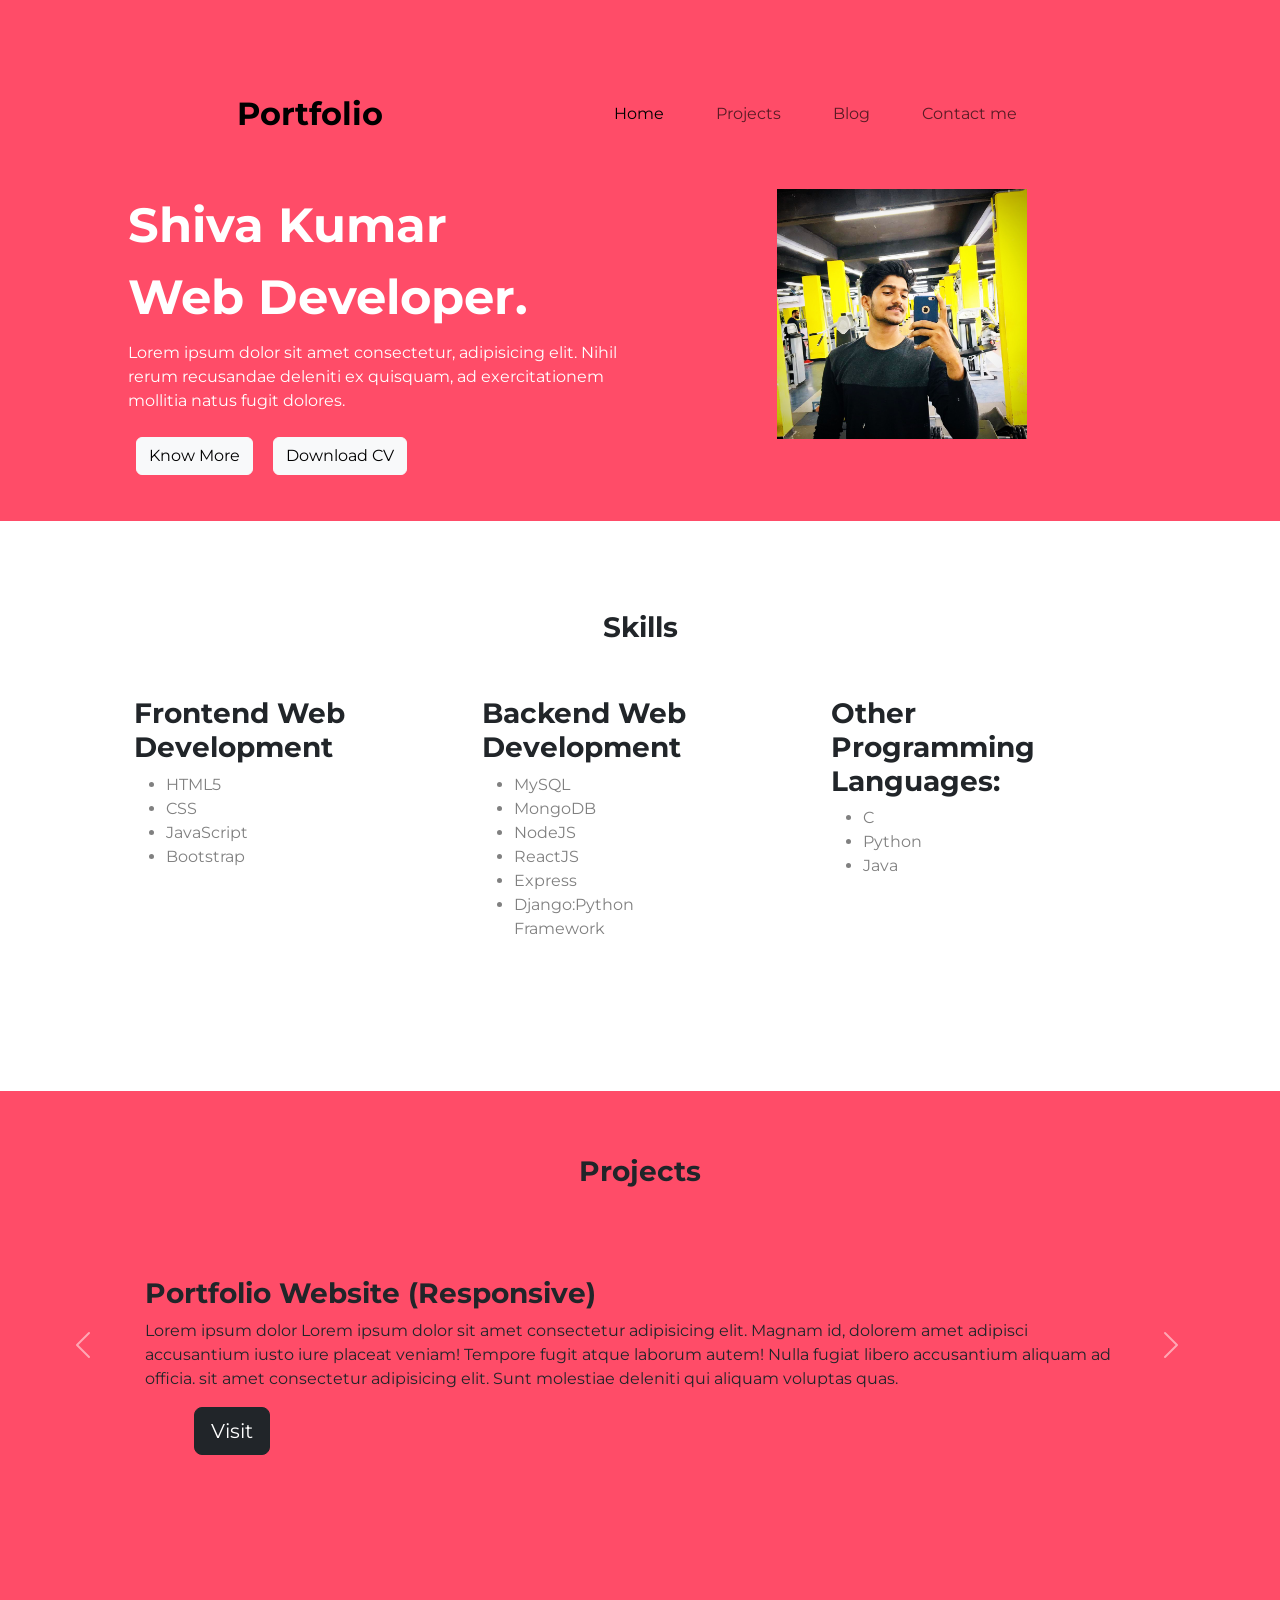
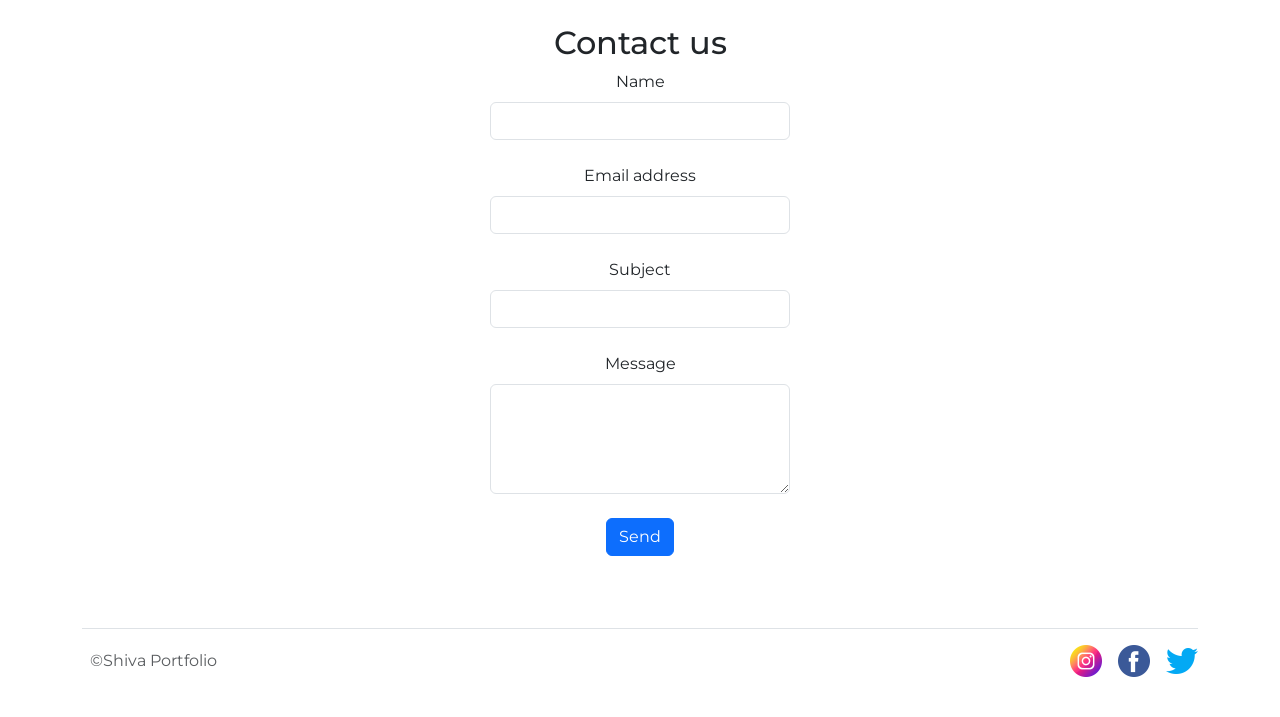
<file: cv.html>
<!DOCTYPE html>
<html lang="en">

<head>
  <meta charset="UTF-8">
  <meta http-equiv="X-UA-Compatible" content="IE=edge">
  <meta name="viewport" content="width=device-width, initial-scale=1.0">
  <title>Portfolio</title>
  <!-- link of bootstrap -->
  <link href="https://cdn.jsdelivr.net/npm/bootstrap@5.2.2/dist/css/bootstrap.min.css" rel="stylesheet"
    integrity="sha384-Zenh87qX5JnK2Jl0vWa8Ck2rdkQ2Bzep5IDxbcnCeuOxjzrPF/et3URy9Bv1WTRi" crossorigin="anonymous">
  <!-- link of css files -->
  <link rel="stylesheet" href="style.css">
  <!-- link of google fonts -->
  <link rel="preconnect" href="https://fonts.googleapis.com">
  <link rel="preconnect" href="https://fonts.gstatic.com" crossorigin>
  <link href="https://fonts.googleapis.com/css2?family=Montserrat:wght@500&display=swap" rel="stylesheet">
  <!-- favicon  -->
  <link rel="icon" href="favicon.ico">
</head>

<body>
  <!-- navbar section -->
  <div id="tittle">
    <div class="container-fluid">
      <nav class="navbar m-2 navbar-light navbar-expand-lg ">
        <div class="container-fluid">
          <a class="navbar-brand" href="#"> Portfolio</a>
          <button class="navbar-toggler" type="button" data-bs-toggle="collapse" data-bs-target="#navbarNav"
            aria-controls="navbarNav" aria-expanded="false" aria-label="Toggle navigation">
            <span class="navbar-toggler-icon"></span>
          </button>
          <div class="collapse navbar-collapse" id="navbarNav">
            <ul class="navbar-nav ms-auto ">
              <li class="nav-item">
                <a class="nav-link active" aria-current="page" href="#">Home</a>
              </li>
              <li class="nav-item">
                <a class="nav-link" href="#projects-examples">Projects</a>
              </li>
              <li class="nav-item">
                <a class="nav-link" target="_blank" href="https://www.instagram.com/_chanti26_/">Blog</a>
              </li>
              <li class="nav-item">
                <a class="nav-link" href="mailto:shivakumarchanti12@gmail.com">Contact me</a>
              </li>
            </ul>
          </div>
        </div>
      </nav>
      <div class="section1">
        <div class="row ">
          <div class=" w-50 col-lg-6 col-md-12 col-sm-12 m-auto section1  ">
            <h1>Shiva Kumar <br>
              Web Developer. </h1>
            <p>Lorem ipsum dolor sit amet consectetur, adipisicing elit. Nihil rerum recusandae deleniti ex quisquam, ad
              exercitationem mollitia natus fugit dolores.</p>
            <!-- <button type="button" class="m-2 btn btn-dark"> Know More</button> -->
            <a href="#Skills" class="m-2 btn btn-light">Know More</a>
            <a href="shiva-cv.png" class="m-2 btn btn-light" download="shiva-kumar-cv">Download CV</a>
          </div>
          <div class="col-lg-6 col-md 12  col-sm-12 image-margin  ">
            <img class="w-50 m-auto" src="/pfimg1.jpg" alt="Profile-image" srcset="">
          </div>
        </div>
      </div>

    </div>
  </div>

  <!-- skills section -->

  <section id="Skills">
    <div class="row ">
      <h3 style="text-align: center;">Skills</h3>
      <div class="skill-box col-lg-3 ">
        <h3>Frontend Web Development</h3>
        <ul>
          <li>
            HTML5
          </li>
          <li>
            CSS
          </li>
          <li>
            JavaScript
          </li>
          <li>
            Bootstrap
          </li>
        </ul>
      </div>
      <div class="skill-box col-lg-3">
        <h3>Backend Web Development</h3>
        <ul>
          <li>
            MySQL
          </li>
          <li>
            MongoDB
          </li>
          <li>
            NodeJS
          </li>
          <li>
            ReactJS
          </li>
          <li>
            Express
          </li>
          <li>
            Django:Python Framework
          </li>
        </ul>
      </div>
      <div class="skill-box col-lg-3">
        <h3>Other Programming Languages:</h3>
        <ul>
          <li>
            C
          </li>
          <li>
            Python
          </li>
          <li>
            Java
          </li>

        </ul>
      </div>
    </div>
  </section>

  <!-- projects section -->

  <div id="projects-examples" class=" carousel slide" data-bs-ride="carousel">
    
    <div class="carousel-inner">
      <h3 style="text-align: center; font-weight: bold;">Projects</h3> 
      <div class="carousel-item active">
        <div class="project-list col-lg-4">
          <h3>Portfolio Website (Responsive)</h3>
          <p>Lorem ipsum dolor  Lorem ipsum dolor sit amet consectetur adipisicing elit. Magnam id, dolorem amet adipisci accusantium iusto iure placeat veniam! Tempore fugit atque laborum autem! Nulla fugiat libero accusantium aliquam ad officia. sit amet consectetur adipisicing elit. Sunt molestiae deleniti qui aliquam voluptas quas.</p>
          <a href="https://shivakumar2608.github.io/portfolio/#" role="button" target="_blank" class="btn btn-lg btn-dark project-btn ">Visit</a>
          
        </div>
        
      </div>
      <div class="carousel-item">
        <div class="project-list col-lg-4">
          <h3>Movie Booking System Dynamic website</h3>
          <p>Lorem ipsum dolor, lorem30
            Lorem ipsum, dolor sit amet consectetur adipisicing elit. Odit recusandae nemo magnam quis eaque eum sapiente, velit illum facere vel, quia enim tempore eligendi cum voluptates nihil omnis ullam dolor! sit amet consectetur adipisicing elit. Perferendis aliquid similique necessitatibus sint nisi!</p>
            <a href="https://shivakumar2608.github.io/portfolio/#" role="button" target="_blank" class="btn btn-lg btn-dark project-btn ">Visit</a>
        </div>
       
      </div>
      <div class="carousel-item">
        <div class="project-list col-lg-4">
          <h3>Gym Fitness Website</h3>
          <p>Lorem ipsum Lorem ipsum dolor sit amet consectetur adipisicing elit. Quia, at magnam quis nemo dolor soluta assumenda? Quae quasi veritatis reprehenderit unde! Assumenda sunt dignissimos eveniet animi labore. Eos, explicabo repellendus. dolor, sit amet consectetur adipisicing elit. Perferendis aliquid similique necessitatibus sint nisi!</p>
          <a href="https://shivafitness.000webhostapp.com/Shiva_fitness.php" role="button" target="_blank" class="btn btn-dark btn-lg project-btn">Visit</a>
        </div>
        
      </div>
    </div>
    <button class="carousel-control-prev carousel-btn" type="button" data-bs-target="#projects-examples" data-bs-slide="prev">
      <span class="carousel-control-prev-icon" aria-hidden="true"></span>
      <span class="visually-hidden">Previous</span>
    </button>
    <button class="carousel-control-next carousel-btn" type="button" data-bs-target="#projects-examples" data-bs-slide="next">
      <span class="carousel-control-next-icon" aria-hidden="true"></span>
      <span class="visually-hidden">Next</span>
    </button>
  </div>

<!-- contact form section -->

<section class="w-100 p-4 d-flex  pb-4">
  <form id="contact-form" action="contact-form.php" method="post" class="text-center" style="width: 100%; margin: auto; max-width: 300px">
    <h2>Contact us</h2>

    <!-- Name input -->
    <div class="form-outline  mb-4">
      <label class="form-label" for="name" style="margin-left: 0px;">Name</label>
      <input type="text" id="name" name="name" class="form-control">
    <div class="form-notch"><div class="form-notch-leading" style="width: 9px;"></div><div class="form-notch-middle" style="width: 42.4px;"></div><div class="form-notch-trailing"></div></div></div>

    <!-- Email input -->
    <div class="form-outline mb-4">
      <label class="form-label" for="email" style="margin-left: 0px;">Email address</label>
      <input type="email" id="email" name="email" class="form-control">
    <div class="form-notch"><div class="form-notch-leading" style="width: 9px;"></div><div class="form-notch-middle" style="width: 88.8px;"></div><div class="form-notch-trailing"></div></div></div>

    <!-- Subject input -->
    <div class="form-outline mb-4">
      <label class="form-label" for="subject" style="margin-left: 0px;">Subject</label>
      <input type="text" id="subject" name="subject" class="form-control">
    <div class="form-notch"><div class="form-notch-leading" style="width: 9px;"></div><div class="form-notch-middle" style="width: 50.4px;"></div><div class="form-notch-trailing"></div></div></div>

    <!-- Message input -->
    <div class="form-outline mb-4">
      <label class="form-label" for="message" style="margin-left: 0px;">Message</label>
      <textarea class="form-control" id="message" name="message" rows="4"></textarea>
    <div class="form-notch"><div class="form-notch-leading" style="width: 9px;"></div><div class="form-notch-middle" style="width: 60px;"></div><div class="form-notch-trailing"></div></div></div>

    <!-- Submit button -->
    <button class="btn btn-primary btn-block mb-4">Send</button>
  </form>
</section>

<!-- footer section  -->
<div class="container footer">
  <footer class="d-flex flex-wrap justify-content-between align-items-center py-3 my-4 border-top">
    <div class="col-md-4 d-flex align-items-center">
      <a href="/" class="mb-3 me-2 mb-md-0 text-muted text-decoration-none lh-1">
        
      </a>
      <span class="text-muted footer-color">©Shiva Portfolio</span>
    </div>

    <ul class="nav col-md-4 justify-content-end list-unstyled d-flex">
      <li class="ms-3"><a class="text-muted" href="https://www.instagram.com/_chanti26_/" target="_blank"> <img  class="footer-img" src="instagram.png" alt="" srcset=""> </a></li>
      <li class="ms-3"><a class="text-muted" href="https://www.facebook.com/chanti3929"><img  class="footer-img" src="facebook.png" alt="" srcset=""> </a></li>
      <li class="ms-3"><a class="text-muted" href="#"> <img  class="footer-img" src="twitter.png" alt="" srcset=""> </a></li>
    </ul>
  </footer>
</div>
  <script src="https://cdn.jsdelivr.net/npm/bootstrap@5.2.2/dist/js/bootstrap.bundle.min.js"
    integrity="sha384-OERcA2EqjJCMA+/3y+gxIOqMEjwtxJY7qPCqsdltbNJuaOe923+mo//f6V8Qbsw3"
    crossorigin="anonymous"></script>

</body>

</html>
</file>
<file: style.css>
body{
    font-family: 'Montserrat', sans-serif;

}

#tittle{
    background-color: #ff4c68;
    color: white;    
}

h1{
    font-size: 3rem;
    line-height: 1.5;
    font-weight: bold;
}
.container-fluid{
    padding: 3% 10%;
}
.navbar-brand{
    font-weight: bold;
    font-size: 2rem;
}
.nav-item{
    padding: 0 18px;
}
#Skills{
    padding: 7% 7%;
}


h3{
    font-weight: bold;
    /* padding: 2%; */
}
.skill-box{
    margin: 2% 3%;
    padding: 2%;
    /* border: 1px solid black; */
}
.skill-box:hover{
    margin: 5% 3%;
    padding: 2%;
    /* border: 1px solid black; */
    color: white;
    background-color: black;
    border-radius: 7%;
    transition: 1s;
    cursor: pointer;
}
ul li{
    color: grey;
}

.carousel-inner{
background-color: #ff4c68;
padding: 5%;
width:100%;
}
.project-list{
   padding:  7%;
   width: 100%;

}
.project-btn{
    z-index: -1;
    margin-left: 5%;
}
.carousel-btn{
    padding-right: 2%;
    
}
.image-margin{
    width: 50%;
    text-align: center;
}
@media (min-width:700 ) {
    .section1-margin{
        margin: 85%!important;
    }
    .image-margin{
        width: 85%;
    }
}
.footer-img{
    width: 2rem;
    height: 2rem;
}
</file>
